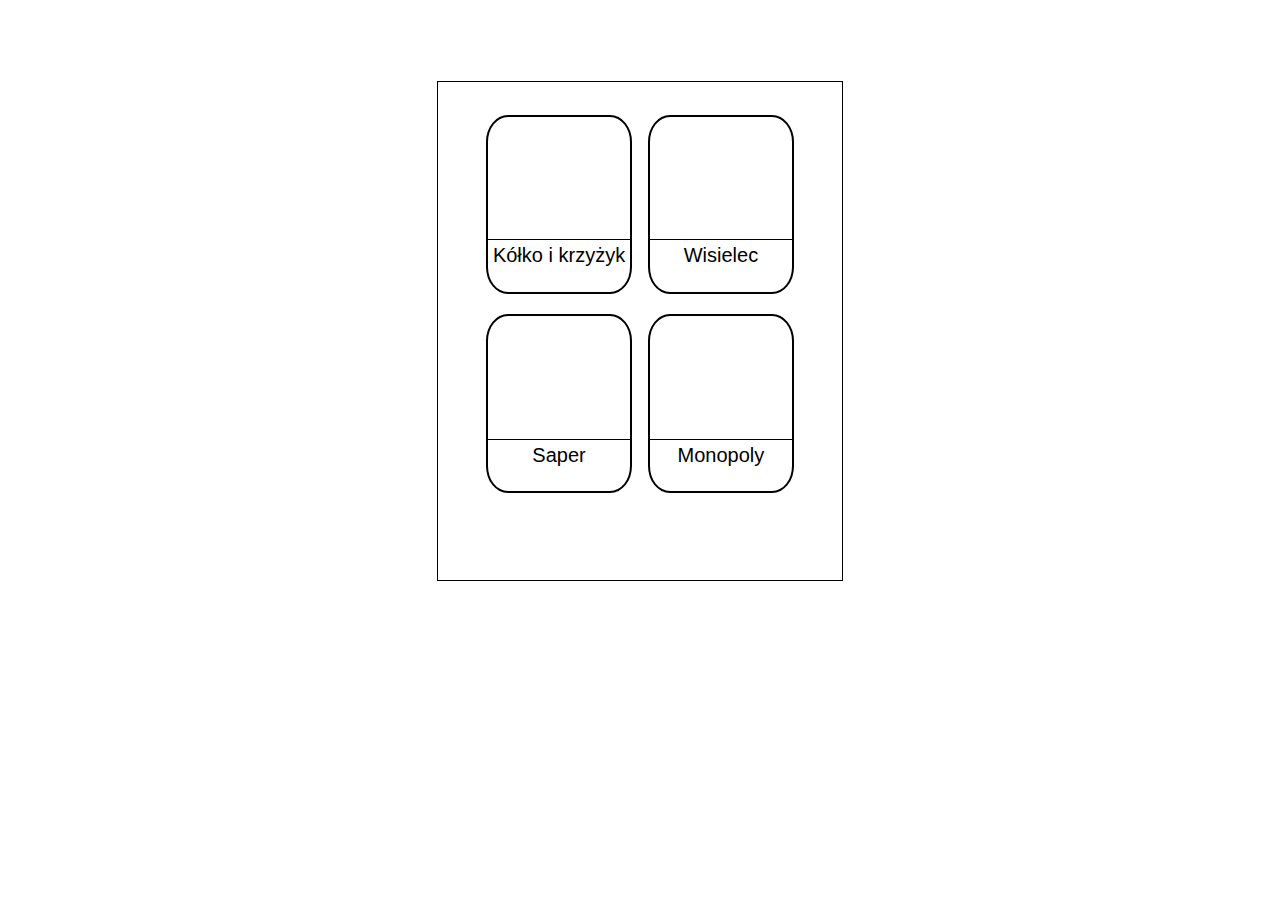
<file: index.html>
<!DOCTYPE html>
<html style="overflow-x: hidden;">

<head>
    <title>JS Games</title>
    <meta charset="UTF-8">
    <meta author="Paweł Rosa">
    <link rel="stylesheet" href="bootstrap-4.0.0-dist/css/bootstrap.min.css">
    <link rel="stylesheet" href="main.css">
</head>

<body>

    <div class="row">
        <div class="col-xl-4"></div>
        <div class="col-xl-4">
            <div class="game_tiles">
                <a href="Tic_Tac_Toe/index.html">
                    <div class="tile">
                        <div class="tile_photo">

                        </div>
                        <p class="tile_name">
                            Kółko i krzyżyk
                        </p>
                    </div>
                </a>
                <a href="Hangman/game.html">
                    <div class="tile">
                        <div class="tile_photo">

                        </div>
                        <p class="tile_name">
                            Wisielec
                        </p>
                    </div>
                </a>
                <a href="Minesweeper/index.html">
                    <div class="tile">
                        <div class="tile_photo">

                        </div>
                        <p class="tile_name">
                            Saper
                        </p>
                    </div>
                </a>
                <a href="Monopoly/index.html">
                    <div class="tile">
                        <div class="tile_photo">

                        </div>
                        <p class="tile_name">
                            Monopoly
                        </p>
                    </div>
                </a>
            </div>
        </div>
        <div class="col-xl-4"></div>
    </div>

</body>

</html>
</file>
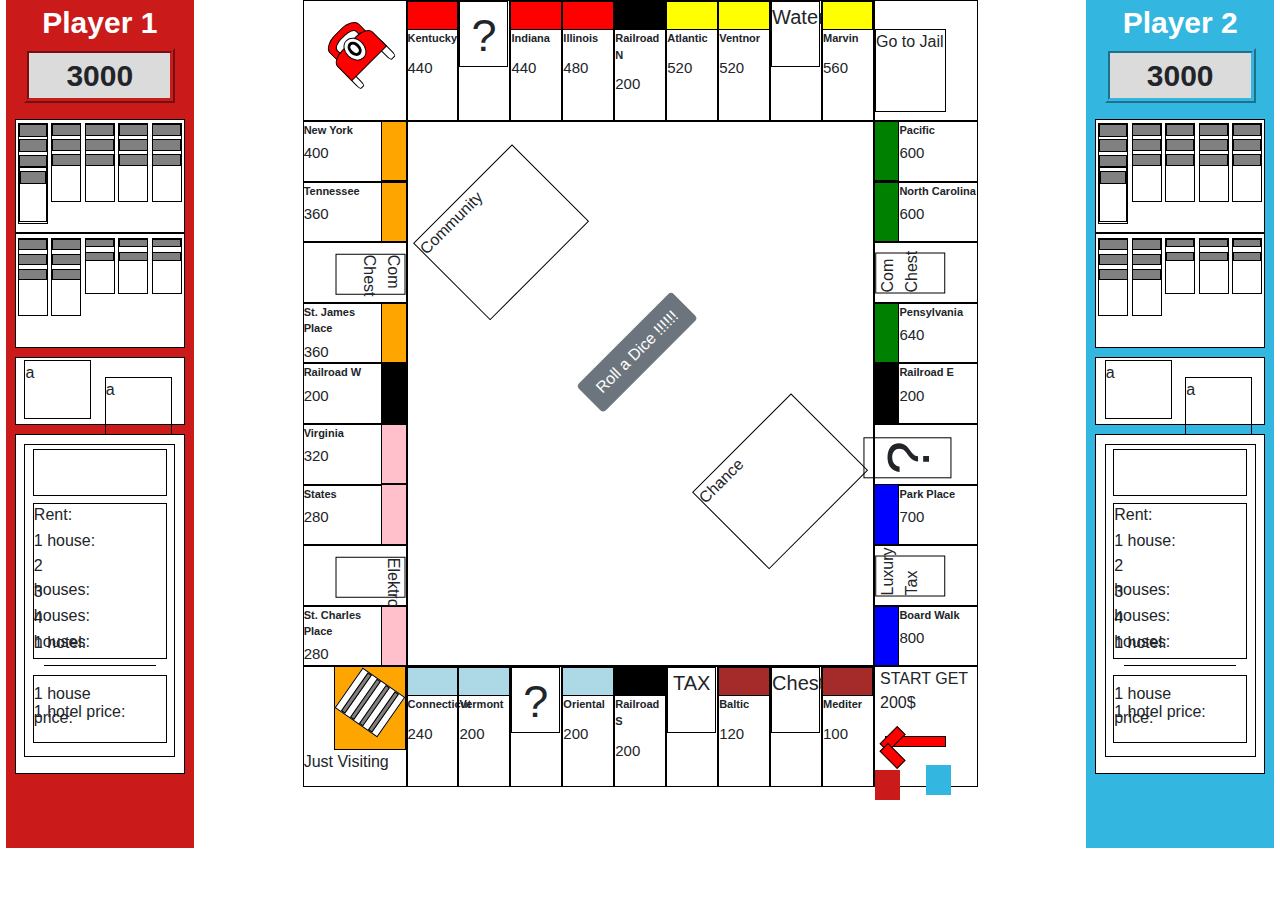
<file: Monopoly/index.html>
<!DOCTYPE html>
<html>

<head>
    <title>Monopoly</title>
    <meta charset="UTF-8">
    <meta author="Paweł Rosa">
    <link rel="stylesheet" href="../bootstrap-4.0.0-dist/css/bootstrap.min.css">
    <link rel="stylesheet" href="css/main.css">
    <link rel="stylesheet" href="css/board.css">
</head>

<body>
    <div class="row">
        <div class="col-lg-2 side">
            <div class="player_1-tab">
                <p class="player-name">Player 1</p>
                <p class="player-1-balance" id="money_1"></p>
                <div class="player-1-prop">
                    <div class="prop-area-p1">
                        <div class="rail-4-cards">
                            <div class="rail-4-cards-head-top" id="A5" onmouseover="showCard(this.id)">

                            </div>
                            <div class="rail-cards" id="A15" onmouseover="showCard(this.id)">

                            </div>
                            <div class="rail-cards" id="A25" onmouseover="showCard(this.id)">

                            </div>
                            <div class="last-rail-card">
                                <div class="last-rail-card-head" id="A35" onmouseover="showCard(this.id)">

                                </div>
                            </div>
                        </div>

                        <div class="prop-3-cards">
                            <div class="prop-3-cards-head-top" id="A6" onmouseover="showCard(this.id)">

                            </div>
                            <div class="prop-3-cards-head" id="A8" onmouseover="showCard(this.id)">

                            </div>
                            <div class="prop-3-cards-head" id="A9" onmouseover="showCard(this.id)">

                            </div>
                        </div>

                        <div class="prop-3-cards">
                            <div class="prop-3-cards-head-top" id="A11" onmouseover="showCard(this.id)">

                            </div>
                            <div class="prop-3-cards-head" id="A13" onmouseover="showCard(this.id)">

                            </div>
                            <div class="prop-3-cards-head" id="A14" onmouseover="showCard(this.id)">

                            </div>
                        </div>
                        <div class="prop-3-cards">
                            <div class="prop-3-cards-head-top" id="A16" onmouseover="showCard(this.id)">

                            </div>
                            <div class="prop-3-cards-head" id="A18" onmouseover="showCard(this.id)">

                            </div>
                            <div class="prop-3-cards-head" id="A19" onmouseover="showCard(this.id)">

                            </div>
                        </div>
                        <div class="prop-3-cards">
                            <div class="prop-3-cards-head-top" id="A21" onmouseover="showCard(this.id)">

                            </div>
                            <div class="prop-3-cards-head" id="A23" onmouseover="showCard(this.id)">

                            </div>
                            <div class="prop-3-cards-head" id="A24" onmouseover="showCard(this.id)">

                            </div>
                        </div>
                    </div>

                    <div class="prop-area-p1">
                        <div class="prop-3-cards">
                            <div class="prop-3-cards-head-top" id="A26" onmouseover="showCard(this.id)">

                            </div>
                            <div class="prop-3-cards-head" id="A27" onmouseover="showCard(this.id)">

                            </div>
                            <div class="prop-3-cards-head" id="A29" onmouseover="showCard(this.id)">

                            </div>
                        </div>
                        <div class="prop-3-cards">
                            <div class="prop-3-cards-head-top" id="A31" onmouseover="showCard(this.id)">

                            </div>
                            <div class="prop-3-cards-head" id="A32" onmouseover="showCard(this.id)">

                            </div>
                            <div class="prop-3-cards-head" id="A34" onmouseover="showCard(this.id)">

                            </div>
                        </div>
                        <div class="prop-2-cards">
                            <div class="prop-2-cards-head-top" id="A37" onmouseover="showCard(this.id)">

                            </div>
                            <div class="prop-2-cards-head" id="A39" onmouseover="showCard(this.id)">

                            </div>
                        </div>
                        <div class="prop-2-cards">
                            <div class="prop-2-cards-head-top" id="A1" onmouseover="showCard(this.id)">

                            </div>
                            <div class="prop-2-cards-head" id="A3" onmouseover="showCard(this.id)">

                            </div>
                        </div>
                        <div class="prop-2-cards">
                            <div class="prop-2-cards-head-top" id="A12" onmouseover="showCard(this.id)">

                            </div>
                            <div class="prop-2-cards-head" id="A28" onmouseover="showCard(this.id)">

                            </div>
                        </div>
                    </div>
                </div>


                <div class="prison-out-area">
                    <div class="prison-out-card" id="prisonA1">
                        a
                    </div>
                    <div class="prison-out-card" style="margin-left: 53%; margin-top: -25%;" id="prisonA2">
                        a
                    </div>
                </div>


                <!--Card Show Area Start-->
                <div class="card-show-field">
                    <div class="card-area-main">
                        <div class="card-area-title" id="A_card-show-title-area">
                            <p class="card-area-title-text" id="A_card_show_title">

                            </p>
                        </div>
                        <div class="card-area-taxes">
                            <div class="card-area-taxes-field">
                                <div class="card-area-tax-text">Rent:</div>
                                <div class="card-area-tax-data" id="A_rent"></div>
                            </div>
                            <div class="card-area-taxes-field">
                                <div class="card-area-tax-text">1 house:</div>
                                <div class="card-area-tax-data" id="A_one_house_rent"></div>
                            </div>
                            <div class="card-area-taxes-field">
                                <div class="card-area-tax-text">2 houses:</div>
                                <div class="card-area-tax-data" id="A_two_house_rent"></div>
                            </div>
                            <div class="card-area-taxes-field">
                                <div class="card-area-tax-text">3 houses:</div>
                                <div class="card-area-tax-data" id="A_three_house_rent"></div>
                            </div>
                            <div class="card-area-taxes-field">
                                <div class="card-area-tax-text">4 houses:</div>
                                <div class="card-area-tax-data" id="A_four_house_rent"></div>
                            </div>
                            <div class="card-area-taxes-field">
                                <div class="card-area-tax-text">1 hotel:</div>
                                <div class="card-area-tax-data" id="A_hotel_rent"></div>
                            </div>
                        </div>
                        <hr style="background-color: black; width: 75%; margin-top: 4%;">
                        <div class="card-area-build-price">
                            <div class="card-area-taxes-field">
                                <div class="card-area-tax-text" style="width: 70%; margin-top: 5%;">1 house price:</div>
                                <div class="card-area-tax-data" id="A_house_build" style="margin-top: 5%;"></div>
                            </div>
                            <div class="card-area-taxes-field">
                                <div class="card-area-tax-text" style="width: 70%; margin-top: 5%;">1 hotel price:</div>
                                <div class="card-area-tax-data" id="A_hotel_build" style="margin-top: 5%;"></div>
                            </div>
                        </div>
                    </div>
                </div>
                <!--Card Show Area End-->
            </div>
        </div>

        <div class="col-lg-8">
            <div class="board-holder">
                <div class="board-outer">
                    <!-- Top Row Fields -->
                    <div class="top-left-corner-field">

                        <div class="parking-main">
                            <div class="parking-roof">
                                <div class="parking-window"></div>
                            </div>
                            <div class="parking-bottom">
                                <div class="spare-wheel">
                                    <div class="spare-wheel-center"></div>
                                </div>
                            </div>
                            <div class="left-wheel"></div>
                            <div class="right-wheel"></div>
                        </div>

                        <div class="pawn-place-1-T" style="margin-top: -70%; width: 25%;" id="20a">

                        </div>
                        <div class="pawn-place-2-T" style="margin-top: -40%; margin-left: 0%; width: 25%;" id="20b">

                        </div>
                    </div>

                    <div class="top-row-field">
                        <div class="red-color">
                            <div class="house-bottom-top" id="21 1"></div>
                            <div class="house-bottom-top" id="21 2"></div>
                            <div class="house-bottom-top" id="21 3"></div>
                            <div class="house-bottom-top" id="21 4"></div>
                            <div class="hotel-bottom-top" id="21 5"></div>
                        </div>
                        <p class="text">Kentucky</p>
                        <p class="text-2">440</p>
                        <div class="pawn-place-1-T" id="21a" style="margin: 20% 0% 0% 1%;"></div>
                        <div class="pawn-place-2-T" id="21b" style="margin: 20% 0% 0% 49%;"></div>
                    </div>

                    <div class="top-row-field">
                        <div class="chance-TB">
                            ?
                        </div>
                        <div class="pawn-place-1-T" id="22a" style="margin: 20% 0% 0% 1%;"></div>
                        <div class="pawn-place-2-T" id="22b" style="margin: 20% 0% 0% 49%;"></div>
                    </div>

                    <div class="top-row-field">
                        <div class="red-color">
                            <div class="house-bottom-top" id="23 1"></div>
                            <div class="house-bottom-top" id="23 2"></div>
                            <div class="house-bottom-top" id="23 3"></div>
                            <div class="house-bottom-top" id="23 4"></div>
                            <div class="hotel-bottom-top" id="23 5"></div>
                        </div>
                        <p class="text">Indiana</p>
                        <p class="text-2">440</p>
                        <div class="pawn-place-1-T" id="23a" style="margin: 20% 0% 0% 1%;"></div>
                        <div class="pawn-place-2-T" id="23b" style="margin: 20% 0% 0% 49%;"></div>
                    </div>

                    <div class="top-row-field">
                        <div class="red-color">
                            <div class="house-bottom-top" id="24 1"></div>
                            <div class="house-bottom-top" id="24 2"></div>
                            <div class="house-bottom-top" id="24 3"></div>
                            <div class="house-bottom-top" id="24 4"></div>
                            <div class="hotel-bottom-top" id="24 5"></div>
                        </div>
                        <p class="text">Illinois</p>
                        <p class="text-2">480</p>
                        <div class="pawn-place-1-T" id="24a" style="margin: 20% 0% 0% 1%;"></div>
                        <div class="pawn-place-2-T" id="24b" style="margin: 20% 0% 0% 49%;"></div>
                    </div>

                    <div class="top-row-field">
                        <div class="black-color-T"></div>
                        <p class="text">Railroad N</p>
                        <p class="text-2">200</p>
                        <div class="pawn-place-1-T" id="25a" style="margin: 20% 0% 0% 1%;"></div>
                        <div class="pawn-place-2-T" id="25b" style="margin: 20% 0% 0% 49%;"></div>
                    </div>

                    <div class="top-row-field">
                        <div class="yellow-color">
                            <div class="house-bottom-top" id="26 1"></div>
                            <div class="house-bottom-top" id="26 2"></div>
                            <div class="house-bottom-top" id="26 3"></div>
                            <div class="house-bottom-top" id="26 4"></div>
                            <div class="hotel-bottom-top" id="26 5"></div>
                        </div>
                        <p class="text">Atlantic</p>
                        <p class="text-2">520</p>
                        <div class="pawn-place-1-T" id="26a" style="margin: 20% 0% 0% 1%;"></div>
                        <div class="pawn-place-2-T" id="26b" style="margin: 20% 0% 0% 49%;"></div>
                    </div>
                    <div class="top-row-field">
                        <div class="yellow-color">
                            <div class="house-bottom-top" id="27 1"></div>
                            <div class="house-bottom-top" id="27 2"></div>
                            <div class="house-bottom-top" id="27 3"></div>
                            <div class="house-bottom-top" id="27 4"></div>
                            <div class="hotel-bottom-top" id="27 5"></div>
                        </div>
                        <p class="text">Ventnor</p>
                        <p class="text-2">520</p>
                        <div class="pawn-place-1-T" id="27a" style="margin: 20% 0% 0% 1%;"></div>
                        <div class="pawn-place-2-T" id="27b" style="margin: 20% 0% 0% 49%;"></div>
                    </div>

                    <div class="top-row-field">
                        <div class="special">
                            Water
                        </div>
                        <div class="pawn-place-1-B" id="28a" style="margin: 20% 0% 0% 1%;"></div>
                        <div class="pawn-place-2-B" id="28b" style="margin: 20% 0% 0% 49%;"></div>
                    </div>

                    <div class="top-row-field">
                        <div class="yellow-color">
                            <div class="house-bottom-top" id="29 1"></div>
                            <div class="house-bottom-top" id="29 2"></div>
                            <div class="house-bottom-top" id="29 3"></div>
                            <div class="house-bottom-top" id="29 4"></div>
                            <div class="hotel-bottom-top" id="29 5"></div>
                        </div>
                        <p class="text">Marvin</p>
                        <p class="text-2">560</p>
                        <div class="pawn-place-1-T" id="29a" style="margin: 20% 0% 0% 1%;"></div>
                        <div class="pawn-place-2-T" id="29b" style="margin: 20% 0% 0% 49%;"></div>

                    </div>
                    <div class="top-right-corner-field">
                        <div class="go-jail-main">Go to Jail</div>
                        <div class="pawn-place-1-T" style="margin: -83% 0% 0% 1%; width: 25%;" id="30a"></div>
                        <div class="pawn-place-2-T" style="margin: -83% 0% 0% 40%; width: 25%;" id="30b"></div>
                    </div>

                    <!-- Side Fields -->
                    <div class="left-side-field">
                        <div class="orange-color">
                            <div class="house-side" id="19 1"></div>
                            <div class="house-side" id="19 2"></div>
                            <div class="house-side" id="19 3"></div>
                            <div class="house-side" id="19 4"></div>
                            <div class="hotel-side" id="19 5"></div>
                        </div>
                        <p class="text">New York</p>
                        <p class="text-2">400</p>
                        <div class="pawn-place-1-L" id="19a" style="margin: -26% 0% 0% 50%;"></div>
                        <div class="pawn-place-2-L" id="19b" style="margin: -4.5% 0% 0% 50%;"></div>

                    </div>



                    <div class="inside-field">
                        <!--Info Box Area Start-->
                        <!--Field Info Area Start-->
                        <div class="info-box" id="info">
                            <div class="info-box-color" id="color">
                            </div>
                            <div class="info-box-name">
                                <p class="info-box-title">
                                    Name
                                </p>
                                <p class="info-box-text" id="title">

                                </p>
                            </div>
                            <div class="info-box-value">
                                <p class="info-box-title">
                                    Value
                                </p>
                                <p class="info-box-text" id="cost">

                                </p>
                            </div>
                            <button class="btn btn-success info-box-btn-action" onclick="buy()">Buy</button>
                            <button class="btn btn-danger info-box-btn-pass" onclick="pass()">Pass turn</button>
                        </div>
                        <!--Field Info Area End-->

                        <!--Field Tax Pay Area Start-->
                        <div class="info-box" id="payment">
                            <div class="info-box-color" id="color">
                            </div>
                            <div class="info-box-name">
                                <p class="info-box-title">
                                    Name
                                </p>
                                <p class="info-box-text" id="title">

                                </p>
                            </div>
                            <div class="info-box-value">
                                <p class="info-box-title">
                                    To Pay
                                </p>
                                <p class="info-box-text" id="cost">

                                </p>
                            </div>
                            <button class="btn btn-danger info-box-btn-pass" onclick="pay()">Pay and pass</button>
                        </div>
                        <!--Field Tax Pay Area End-->

                        <!--Chance Info Area Start-->
                        <div class="chance-box" id="chance_box">
                            <div class="chance-box-title" id="chance_box_title">
                                <p class="chance-box-title-text" id="chance_title">
                                    Chance
                                </p>
                            </div>
                            <div class="chance-box-content" id="chance_box_content">
                                <p class="chance-box-content-text" id="chance_content">

                                </p>
                            </div>
                            <div class="chance-box-pass" id="chance_box_pass">
                                <button class="btn btn-danger chance-box-btn-pass" onclick="pass()">
                                    Pass
                                </button>
                            </div>
                        </div>
                        <!--Chance Info Area End-->

                        <!--Chest Info Area Start-->
                        <div class="chest-box" id="chest_box">
                            <div class="chest-box-title" id="chest_box_title">
                                <p class="chest-box-title-text" id="chest_title">
                                    Community Chest
                                </p>
                            </div>
                            <div class="chest-box-content" id="chest_box_content">
                                <p class="chest-box-content-text" id="chest_content">

                                </p>
                            </div>
                            <div class="chest-box-pass" id="chest_box_pass">
                                <button class="btn btn-danger chest-box-btn-pass" onclick="pass()">
                                    Pass
                                </button>
                            </div>
                        </div>
                        <!--Chest Info Area End-->

                        <!--Upgrade Info Area Start-->
                        <div class="chest-box" id="upgrade_box">
                            <div class="chest-box-title" id="upgrade_box_title">
                                <p class="chest-box-title-text" id="upgrade_title">
                                    Building
                                </p>
                            </div>
                            <div class="chest-box-content" id="upgrade_box_content">
                                <button class="btn btn-dark" id="house1Btn"
                                    style="width: 25%; height: 20%; margin: 5% 0% 0% 22%" onclick="house1();">1
                                    house</button>
                                <button class="btn btn-dark" id="house2Btn"
                                    style="width: 25%; height: 20%; margin: 5% 0% 0% 5%" onclick="house2();">2
                                    houses</button>
                                <button class="btn btn-dark" id="house3Btn"
                                    style="width: 25%; height: 20%; margin: 5% 0% 0% 22%" onclick="house3();">3
                                    houses</button>
                                <button class="btn btn-dark" id="house4Btn"
                                    style="width: 25%; height: 20%; margin: 5% 0% 0% 5%" onclick="house4();">4
                                    houses</button>
                                <button class="btn btn-dark" id="hotelBtn"
                                    style="width: 50%; height: 20%; margin: 5% 0% 0% 25%" onclick="hotel();">1
                                    hotel</button>
                            </div>
                            <div class="chest-box-pass" id="upgrade_box_pass">
                                <button class="btn btn-danger chest-box-btn-pass" onclick="pass()">
                                    Pass
                                </button>
                            </div>
                        </div>
                        <!--Upgrade Info Area End-->

                        <!--Tax Info Area Start-->
                        <div class="tax-box" id="tax_box">
                            <div class="tax-box-title" id="tax_box_title">
                                <p class="tax-box-title-text" id="tax_title">

                                </p>
                            </div>
                            <div class="tax-box-content" id="tax_box_content">
                                <p class="tax-box-content-text" id="tax_content">

                                </p>
                            </div>
                            <div class="tax-box-pass" id="tax_box_pass">
                                <button class="btn btn-danger tax-box-btn-pass" onclick="payTax()">
                                    Zapłać 200$
                                </button>
                                <button class="btn btn-danger tax-box-btn-pass-2" onclick="payTaxPercent()">
                                    Zapłać 10% aktywów
                                </button>
                            </div>
                        </div>
                        <!--Tax Info Area End-->

                        <!--Prison Box Area Start-->
                        <div class="prison-box" id="prison_box">
                            <div class="prison-box-title" id="prison_box_title">
                                <p class="prison-box-title-text" id="prison_title">
                                    Jail
                                </p>
                            </div>
                            <div class="prison-box-content" id="prison_box_content">
                                <p class="prison-box-content-text">
                                    Jesteś w więzieniu.<br>
                                    Do wyjścia zostało Ci:
                                    <span id="prison_turn_left"></span>
                                </p>
                            </div>
                            <div class="prison-box-action" id="prison_box_pass">
                                <button class="btn btn-success prison-btn" onclick="prisonCard()">
                                    Użyj karty
                                </button>
                                <button class="btn btn-success prison-btn" onclick="prisonDice()">
                                    Rzuć kostkami
                                </button>
                                <button class="btn btn-success prison-btn" onclick="prisonPay()">
                                    Zapłać 50$
                                </button>
                            </div>
                        </div>
                        <!--Prison Box Area End-->

                        <!--Sold Box Area Start-->
                        <div class="sold-main" id="sold_box">
                            <div class="sold-title" id="sold_box_title">
                                <div class="sold-title-text" style="font-size: 25px;" id="sold_box_content">
                                    Musisz sprzedać posiadłości aby zapłacić za czynsz
                                </div>
                            </div>
                            <div class="sold-content" id="sold_box_pass"></div>
                        </div>
                        <!--Sold Box Area End-->

                        <!--Info Box Area End-->

                        <!--Center Box Area Start-->
                        <div class="community" id="community_chest">
                            Community
                        </div>
                        <div class="dice-1" id="dice_1">
                            <div class="dice-1-point" id="dice_1_1">
                                <div class="dice-point"></div>
                            </div>
                            <div class="dice-2-point" id="dice_1_2">
                                <div class="dice-point" style="margin: 15% 0% 0% 60%"></div>
                                <div class="dice-point" style="margin: 20% 0% 0% 10%"></div>
                            </div>
                            <div class="dice-3-point" id="dice_1_3">
                                <div class="dice-point" style="margin: 5% 0% 0% 65%"></div>
                                <div class="dice-point" style="margin: 5% 0% 0% 37%"></div>
                                <div class="dice-point" style="margin: 5% 0% 0% 10%"></div>
                            </div>
                            <div class="dice-4-point" id="dice_1_4">
                                <div class="dice-point" style="margin: 10% 0% 0% 10%"></div>
                                <div class="dice-point" style="margin: -24% 0% 0% 60%"></div>
                                <div class="dice-point" style="margin: 25% 0% 0% 10%"></div>
                                <div class="dice-point" style="margin: -24% 0% 0% 60%"></div>
                            </div>
                            <div class="dice-5-point" id="dice_1_5">
                                <div class="dice-point" style="margin: 10% 0% 0% 10%"></div>
                                <div class="dice-point" style="margin: -24% 0% 0% 60%"></div>
                                <div class="dice-point" style="margin: 0% 0% 0% 33%"></div>
                                <div class="dice-point" style="margin: 0% 0% 0% 10%"></div>
                                <div class="dice-point" style="margin: -24% 0% 0% 60%"></div>
                            </div>
                            <div class="dice-6-point" id="dice_1_6">
                                <div class="dice-point" style="margin: 6% 0% 0% 10%"></div>
                                <div class="dice-point" style="margin: -24% 0% 0% 60%"></div>
                                <div class="dice-point" style="margin: 6% 0% 0% 10%"></div>
                                <div class="dice-point" style="margin: -24% 0% 0% 60%"></div>
                                <div class="dice-point" style="margin: 6% 0% 0% 10%"></div>
                                <div class="dice-point" style="margin: -24% 0% 0% 60%"></div>
                            </div>
                        </div>
                        <p>
                            <button class="btn buton btn-secondary" id="knefel" onclick="move()">
                                Roll a Dice !!!!!!
                            </button>
                        </p>
                        <div class="dice-2" id="dice_2">
                            <div class="dice-1-point" id="dice_2_1">
                                <div class="dice-point"></div>
                            </div>
                            <div class="dice-2-point" id="dice_2_2">
                                <div class="dice-point" style="margin: 15% 0% 0% 60%"></div>
                                <div class="dice-point" style="margin: 20% 0% 0% 10%"></div>
                            </div>
                            <div class="dice-3-point" id="dice_2_3">
                                <div class="dice-point" style="margin: 5% 0% 0% 65%"></div>
                                <div class="dice-point" style="margin: 5% 0% 0% 37%"></div>
                                <div class="dice-point" style="margin: 5% 0% 0% 10%"></div>
                            </div>
                            <div class="dice-4-point" id="dice_2_4">
                                <div class="dice-point" style="margin: 10% 0% 0% 10%"></div>
                                <div class="dice-point" style="margin: -24% 0% 0% 60%"></div>
                                <div class="dice-point" style="margin: 25% 0% 0% 10%"></div>
                                <div class="dice-point" style="margin: -24% 0% 0% 60%"></div>
                            </div>
                            <div class="dice-5-point" id="dice_2_5">
                                <div class="dice-point" style="margin: 10% 0% 0% 10%"></div>
                                <div class="dice-point" style="margin: -24% 0% 0% 60%"></div>
                                <div class="dice-point" style="margin: 0% 0% 0% 33%"></div>
                                <div class="dice-point" style="margin: 0% 0% 0% 10%"></div>
                                <div class="dice-point" style="margin: -24% 0% 0% 60%"></div>
                            </div>
                            <div class="dice-6-point" id="dice_2_6">
                                <div class="dice-point" style="margin: 6% 0% 0% 10%"></div>
                                <div class="dice-point" style="margin: -24% 0% 0% 60%"></div>
                                <div class="dice-point" style="margin: 6% 0% 0% 10%"></div>
                                <div class="dice-point" style="margin: -24% 0% 0% 60%"></div>
                                <div class="dice-point" style="margin: 6% 0% 0% 10%"></div>
                                <div class="dice-point" style="margin: -24% 0% 0% 60%"></div>
                            </div>
                        </div>
                        <div class="chance" id="ask">
                            Chance
                        </div>
                        <!--Center Box Area End-->
                    </div>



                    <div class="right-side-field">
                        <div class="green-color">
                            <div class="house-side" id="31 1"></div>
                            <div class="house-side" id="31 2"></div>
                            <div class="house-side" id="31 3"></div>
                            <div class="house-side" id="31 4"></div>
                            <div class="hotel-side" id="31 5"></div>
                        </div>
                        <p class="text">Pacific</p>
                        <p class="text-2">600</p>
                        <div class="pawn-place-1-R" id="31a" style="margin: -26% 0% 0% 70%;"></div>
                        <div class="pawn-place-2-R" id="31b" style="margin: -4.5% 0% 0% 70%;"></div>
                    </div>


                    <div class="left-side-field">
                        <div class="orange-color">
                            <div class="house-side" id="18 1"></div>
                            <div class="house-side" id="18 2"></div>
                            <div class="house-side" id="18 3"></div>
                            <div class="house-side" id="18 4"></div>
                            <div class="hotel-side" id="18 5"></div>
                        </div>
                        <p class="text">Tennessee</p>
                        <p class="text-2">360</p>
                        <div class="pawn-place-1-L" id="18a" style="margin: -26% 0% 0% 50%;"></div>
                        <div class="pawn-place-2-L" id="18b" style="margin: -4.5% 0% 0% 50%;"></div>
                    </div>

                    <div class="right-side-field">
                        <div class="green-color">
                            <div class="house-side" id="32 1"></div>
                            <div class="house-side" id="32 2"></div>
                            <div class="house-side" id="32 3"></div>
                            <div class="house-side" id="32 4"></div>
                            <div class="hotel-side" id="32 5"></div>
                        </div>
                        <p class="text">North Carolina</p>
                        <p class="text-2">600</p>
                        <div class="pawn-place-1-R" id="32a" style="margin: -10% 0% 0% 45%;"></div>
                        <div class="pawn-place-2-R" id="32b" style="margin: -10% 0% 0% 73%;"></div>
                    </div>


                    <div class="left-side-field">
                        <div class="chest-area-left">Com Chest</div>
                        <div class="pawn-place-1-L" style="margin-left: 5%; margin: -46.5% 0% 0% 1%;" id="17a"></div>
                        <div class="pawn-place-2-L" style="margin-left: 5%; margin: -25.5% 0% 0% 1%;" id="17b"></div>
                    </div>

                    <div class="right-side-field">
                        <div class="chest-area-right">Com Chest</div>
                        <div class="pawn-place-1-R" style="margin: -45.5% 0% 0% 70%;" id="33a"></div>
                        <div class="pawn-place-2-R" style="margin: -24% 0% 0% 70%;" id="33b"></div>
                    </div>


                    <div class="left-side-field">
                        <div class="orange-color">
                            <div class="house-side" id="16 1"></div>
                            <div class="house-side" id="16 2"></div>
                            <div class="house-side" id="16 3"></div>
                            <div class="house-side" id="16 4"></div>
                            <div class="hotel-side" id="16 5"></div>
                        </div>
                        <p class="text">St. James Place</p>
                        <p class="text-2">360</p>
                        <div class="pawn-place-1-L" id="16a" style="margin: -6% 0% 0% 47%;"></div>
                        <div class="pawn-place-2-L" id="16b" style="margin: -6% 0% 0% 21%;"></div>
                    </div>

                    <div class="right-side-field">
                        <div class="green-color">
                            <div class="house-side" id="34 1"></div>
                            <div class="house-side" id="34 2"></div>
                            <div class="house-side" id="34 3"></div>
                            <div class="house-side" id="34 4"></div>
                            <div class="hotel-side" id="34 5"></div>
                        </div>
                        <p class="text">Pensylvania</p>
                        <p class="text-2">640</p>
                        <div class="pawn-place-1-R" id="34a" style="margin: -26% 0% 0% 74%;"></div>
                        <div class="pawn-place-2-R" id="34b" style="margin: -5% 0% 0% 74%;"></div>
                    </div>


                    <div class="left-side-field">
                        <div class="black-color-L"></div>
                        <p class="text">Railroad W</p>
                        <p class="text-2">200</p>
                        <div class="pawn-place-1-L" id="15a" style="margin: -26% 0% 0% 50%;"></div>
                        <div class="pawn-place-2-L" id="15b" style="margin: -5% 0% 0% 50%;"></div>
                    </div>

                    <div class="right-side-field">
                        <div class="black-color-R"></div>
                        <p class="text">Railroad E</p>
                        <p class="text-2">200</p>
                        <div class="pawn-place-1-R" id="35a" style="margin: -26% 0% 0% 70%;"></div>
                        <div class="pawn-place-2-R" id="35b" style="margin: -5% 0% 0% 70%;"></div>
                    </div>


                    <div class="left-side-field">
                        <div class="pink-color">
                            <div class="house-side" id="14 1"></div>
                            <div class="house-side" id="14 2"></div>
                            <div class="house-side" id="14 3"></div>
                            <div class="house-side" id="14 4"></div>
                            <div class="hotel-side" id="14 5"></div>
                        </div>
                        <p class="text">Virginia</p>
                        <p class="text-2">320</p>
                        <div class="pawn-place-1-L" id="14a" style="margin: -26% 0% 0% 50%;"></div>
                        <div class="pawn-place-2-L" id="14b" style="margin: -5% 0% 0% 50%;"></div>
                    </div>

                    <div class="right-side-field">
                        <div class="chance-S">?</div>
                        <div class="pawn-place-1-R" style="margin: -53% 0% 0% 70%;" id="36a"></div>
                        <div class="pawn-place-2-R" style="margin: -32% 0% 0% 70%;" id="36b"></div>
                    </div>


                    <div class="left-side-field">
                        <div class="pink-color">
                            <div class="house-side" id="13 1"></div>
                            <div class="house-side" id="13 2"></div>
                            <div class="house-side" id="13 3"></div>
                            <div class="house-side" id="13 4"></div>
                            <div class="hotel-side" id="13 5"></div>
                        </div>
                        <p class="text">States</p>
                        <p class="text-2">280</p>
                        <div class="pawn-place-1-L" id="13a" style="margin: -26% 0% 0% 50%;"></div>
                        <div class="pawn-place-2-L" id="13b" style="margin: -5% 0% 0% 50%;"></div>
                    </div>

                    <div class="right-side-field">
                        <div class="blue-color">
                            <div class="house-side" id="37 1"></div>
                            <div class="house-side" id="37 2"></div>
                            <div class="house-side" id="37 3"></div>
                            <div class="house-side" id="37 4"></div>
                            <div class="hotel-side" id="37 5"></div>
                        </div>
                        <p class="text">Park Place</p>
                        <p class="text-2">700</p>
                        <div class="pawn-place-1-R" id="37a" style="margin: -26% 0% 0% 70%;"></div>
                        <div class="pawn-place-2-R" id="37b" style="margin: -4.6% 0% 0% 70%;"></div>
                    </div>


                    <div class="left-side-field">
                        <div class="electric-field">Elektrownia</div>
                        <div class="pawn-place-1-L" style="margin: -46% 0% 0% 5%;" id="12a"></div>
                        <div class="pawn-place-2-L" style="margin: -25% 0% 0% 5%;" id="12b"></div>
                    </div>

                    <div class="right-side-field">
                        <div class="chest-area-right">Luxury Tax</div>
                        <div class="pawn-place-1-R" style="margin: -45.2% 0% 0% 75%;" id="38a"></div>
                        <div class="pawn-place-2-R" style="margin: -24% 0% 0% 75%;" id="38b"></div>
                    </div>


                    <div class="left-side-field">
                        <div class="pink-color">
                            <div class="house-side" id="11 1"></div>
                            <div class="house-side" id="11 2"></div>
                            <div class="house-side" id="11 3"></div>
                            <div class="house-side" id="11 4"></div>
                            <div class="hotel-side" id="11 5"></div>
                        </div>
                        <p class="text">St. Charles Place</p>
                        <p class="text-2">280</p>
                        <div class="pawn-place-1-L" id="11a" style="margin: -6% 0% 0% 47%;"></div>
                        <div class="pawn-place-2-L" id="11b" style="margin: -6% 0% 0% 21%; "></div>

                    </div>

                    <div class="right-side-field">
                        <div class="blue-color">
                            <div class="house-side" id="39 1"></div>
                            <div class="house-side" id="39 2"></div>
                            <div class="house-side" id="39 3"></div>
                            <div class="house-side" id="39 4"></div>
                            <div class="hotel-side" id="39 5"></div>
                        </div>
                        <p class="text">Board Walk</p>
                        <p class="text-2">800</p>
                        <div class="pawn-place-1-R" id="39a" style="margin: -26% 0% 0% 75%;"></div>
                        <div class="pawn-place-2-R" id="39b" style="margin: -5% 0% 0% 75%;"></div>

                    </div>

                    <!-- Bottom Fields-->
                    <div class="bottom-left-corner-field">
                        <div class="jail-main">
                            <div class="jail-box">
                                <div class="jail-bar"></div>
                                <div class="jail-bar"></div>
                                <div class="jail-bar"></div>
                                <div class="jail-bar"></div>
                            </div>
                        </div>
                        Just Visiting
                        <div class="pawn-place-1-B" style="width: 30%; margin-top: -70%;" id="10a"></div>
                        <div class="pawn-place-2-B" style="width: 30%; margin-top: -45%; margin-left: 0%;" id="10b">
                        </div>
                    </div>

                    <div class="bottom-row-field">
                        <div class="light-blue-color">
                            <div class="house-bottom-top" id="9 1"></div>
                            <div class="house-bottom-top" id="9 2"></div>
                            <div class="house-bottom-top" id="9 3"></div>
                            <div class="house-bottom-top" id="9 4"></div>
                            <div class="hotel-bottom-top" id="9 5"></div>
                        </div>
                        <p class="text">Connecticut</p>
                        <p class="text-2">240</p>
                        <div class="pawn-place-1-B" id="9a" style="margin: 20% 0% 0% 1%;"></div>
                        <div class="pawn-place-2-B" id="9b" style="margin: 20% 0% 0% 49.2%;"></div>
                    </div>

                    <div class="bottom-row-field">
                        <div class="light-blue-color">
                            <div class="house-bottom-top" id="8 1"></div>
                            <div class="house-bottom-top" id="8 2"></div>
                            <div class="house-bottom-top" id="8 3"></div>
                            <div class="house-bottom-top" id="8 4"></div>
                            <div class="hotel-bottom-top" id="8 5"></div>
                        </div>
                        <p class="text">Vermont</p>
                        <p class="text-2">200</p>
                        <div class="pawn-place-1-B" id="8a" style="margin: 20% 0% 0% 1%;"></div>
                        <div class="pawn-place-2-B" id="8b" style="margin: 20% 0% 0% 49.2%;"></div>
                    </div>

                    <div class="bottom-row-field">
                        <div class="special" style="font-size: 45px;">
                            ?
                        </div>
                        <div class="pawn-place-1-B" id="7a" style="margin: 20% 0% 0% 1%;"></div>
                        <div class="pawn-place-2-B" id="7b" style="margin: 20% 0% 0% 49.2%;"></div>
                    </div>

                    <div class="bottom-row-field">
                        <div class="light-blue-color">
                            <div class="house-bottom-top" id="6 1"></div>
                            <div class="house-bottom-top" id="6 2"></div>
                            <div class="house-bottom-top" id="6 3"></div>
                            <div class="house-bottom-top" id="6 4"></div>
                            <div class="hotel-bottom-top" id="6 5"></div>
                        </div>
                        <p class="text">Oriental</p>
                        <p class="text-2">200</p>
                        <div class="pawn-place-1-B" id="6a" style="margin: 20% 0% 0% 1%;"></div>
                        <div class="pawn-place-2-B" id="6b" style="margin: 20% 0% 0% 49%;"></div>
                    </div>

                    <div class="bottom-row-field">
                        <div class="black-color-B"></div>
                        <p class="text">Railroad S</p>
                        <p class="text-2">200</p>
                        <div class="pawn-place-1-B" id="5a" style="margin: 20% 0% 0% 1%;"></div>
                        <div class="pawn-place-2-B" id="5b" style="margin: 20% 0% 0% 49%;"></div>
                    </div>

                    <div class="bottom-row-field">
                        <div class="special">
                            TAX
                        </div>
                        <div class="pawn-place-1-B" id="4a" style="margin: 20% 0% 0% 1%;"></div>
                        <div class="pawn-place-2-B" id="4b" style="margin: 20% 0% 0% 49%;"></div>
                    </div>

                    <div class="bottom-row-field">
                        <div class="brown-color">
                            <div class="house-bottom-top" id="3 1"></div>
                            <div class="house-bottom-top" id="3 2"></div>
                            <div class="house-bottom-top" id="3 3"></div>
                            <div class="house-bottom-top" id="3 4"></div>
                            <div class="hotel-bottom-top" id="3 5"></div>
                        </div>
                        <p class="text">Baltic</p>
                        <p class="text-2">120</p>
                        <div class="pawn-place-1-B" id="3a" style="margin: 20% 0% 0% 1%;"></div>
                        <div class="pawn-place-2-B" id="3b" style="margin: 20% 0% 0% 50%;"></div>
                    </div>

                    <div class="bottom-row-field">
                        <div class="special">
                            Chest
                        </div>
                        <div class="pawn-place-1-B" id="2a" style="margin: 20% 0% 0% 1%;"></div>
                        <div class="pawn-place-2-B" id="2b" style="margin: 20% 0% 0% 50%;"></div>
                    </div>

                    <div class="bottom-row-field">
                        <div class="brown-color">
                            <div class="house-bottom-top"></div>
                            <div class="house-bottom-top"></div>
                            <div class="house-bottom-top"></div>
                            <div class="house-bottom-top"></div>
                            <div class="hotel-bottom-top"></div>
                        </div>
                        <p class="text">Mediter</p>
                        <p class="text-2">100</p>
                        <div class="pawn-place-1-B" id="1a" style="margin: 20% 0% 0% 1%;"></div>
                        <div class="pawn-place-2-B" id="1b" style="margin: 20% 0% 0% 50%;"></div>
                    </div>

                    <div class="bottom-right-corner-field">
                        <p class="start-text">START GET 200$</p>
                        <div class="start-arrow-main"></div>
                        <div class="start-arrow-top"></div>
                        <div class="start-arrow-bottom"></div>
                        <div class="pawn-place-1-B" style="margin-top: 8%; width: 25%;" id="0a" data-field="start">
                        </div>
                        <div class="pawn-place-2-B" style="margin-top: 3%; width: 25%;" id="0b" data-field="start"
                            data-pawn="b"></div>
                    </div>

                </div>
            </div>
        </div>

        <div class="col-lg-2 side">
            <div class="player_2-tab">
                <p class="player-name">Player 2</p>
                <p class="player-2-balance" id="money_2"></p>
                <div class="player-1-prop">
                    <div class="prop-area-p1">
                        <div class="rail-4-cards">
                            <div class="rail-4-cards-head-top" id="B5" onmouseover="showCard(this.id)">

                            </div>
                            <div class="rail-cards" id="B15" onmouseover="showCard(this.id)">

                            </div>
                            <div class="rail-cards" id="B25" onmouseover="showCard(this.id)">

                            </div>
                            <div class="last-rail-card" id="B35" onmouseover="showCard(this.id)">
                                <div class="last-rail-card-head">

                                </div>
                            </div>
                        </div>

                        <div class="prop-3-cards">
                            <div class="prop-3-cards-head-top" id="B6" onmouseover="showCard(this.id)">

                            </div>
                            <div class="prop-3-cards-head" id="B8" onmouseover="showCard(this.id)">

                            </div>
                            <div class="prop-3-cards-head" id="B9" onmouseover="showCard(this.id)">

                            </div>
                        </div>

                        <div class="prop-3-cards">
                            <div class="prop-3-cards-head-top" id="B11" onmouseover="showCard(this.id)">

                            </div>
                            <div class="prop-3-cards-head" id="B13" onmouseover="showCard(this.id)">

                            </div>
                            <div class="prop-3-cards-head" id="B14" onmouseover="showCard(this.id)">

                            </div>
                        </div>
                        <div class="prop-3-cards">
                            <div class="prop-3-cards-head-top" id="B16" onmouseover="showCard(this.id)">

                            </div>
                            <div class="prop-3-cards-head" id="B18" onmouseover="showCard(this.id)">

                            </div>
                            <div class="prop-3-cards-head" id="B19" onmouseover="showCard(this.id)">

                            </div>
                        </div>
                        <div class="prop-3-cards">
                            <div class="prop-3-cards-head-top" id="B21" onmouseover="showCard(this.id)">

                            </div>
                            <div class="prop-3-cards-head" id="B23" onmouseover="showCard(this.id)">

                            </div>
                            <div class="prop-3-cards-head" id="B24" onmouseover="showCard(this.id)">

                            </div>
                        </div>
                    </div>

                    <div class="prop-area-p1">
                        <div class="prop-3-cards">
                            <div class="prop-3-cards-head-top" id="B26" onmouseover="showCard(this.id)">

                            </div>
                            <div class="prop-3-cards-head" id="B27" onmouseover="showCard(this.id)">

                            </div>
                            <div class="prop-3-cards-head" id="B29" onmouseover="showCard(this.id)">

                            </div>
                        </div>
                        <div class="prop-3-cards">
                            <div class="prop-3-cards-head-top" id="B31" onmouseover="showCard(this.id)">

                            </div>
                            <div class="prop-3-cards-head" id="B32" onmouseover="showCard(this.id)">

                            </div>
                            <div class="prop-3-cards-head" id="B34" onmouseover="showCard(this.id)">

                            </div>
                        </div>
                        <div class="prop-2-cards">
                            <div class="prop-2-cards-head-top" id="B37" onmouseover="showCard(this.id)">

                            </div>
                            <div class="prop-2-cards-head" id="B39" onmouseover="showCard(this.id)">

                            </div>
                        </div>
                        <div class="prop-2-cards">
                            <div class="prop-2-cards-head-top" id="B1" onmouseover="showCard(this.id)">

                            </div>
                            <div class="prop-2-cards-head" id="B3" onmouseover="showCard(this.id)">

                            </div>
                        </div>
                        <div class="prop-2-cards">
                            <div class="prop-2-cards-head-top" id="B12" onmouseover="showCard(this.id)">

                            </div>
                            <div class="prop-2-cards-head" id="B28" onmouseover="showCard(this.id)">

                            </div>
                        </div>
                    </div>
                </div>

                <div class="prison-out-area">
                    <div class="prison-out-card">
                        a
                    </div>
                    <div class="prison-out-card" style="margin-left: 53%; margin-top: -25%;">
                        a
                    </div>
                </div>

                <div class="card-show-field">
                    <div class="card-area-main">
                        <div class="card-area-title" id="B_card-show-title-area">
                            <p class="card-area-title-text" id="B_card_show_title">

                            </p>
                        </div>
                        <div class="card-area-taxes">
                            <div class="card-area-taxes-field">
                                <div class="card-area-tax-text">Rent:</div>
                                <div class="card-area-tax-data" id="B_rent"></div>
                            </div>
                            <div class="card-area-taxes-field">
                                <div class="card-area-tax-text">1 house:</div>
                                <div class="card-area-tax-data" id="B_one_house_rent"></div>
                            </div>
                            <div class="card-area-taxes-field">
                                <div class="card-area-tax-text">2 houses:</div>
                                <div class="card-area-tax-data" id="B_two_house_rent"></div>
                            </div>
                            <div class="card-area-taxes-field">
                                <div class="card-area-tax-text">3 houses:</div>
                                <div class="card-area-tax-data" id="B_three_house_rent"></div>
                            </div>
                            <div class="card-area-taxes-field">
                                <div class="card-area-tax-text">4 houses:</div>
                                <div class="card-area-tax-data" id="B_four_house_rent"></div>
                            </div>
                            <div class="card-area-taxes-field">
                                <div class="card-area-tax-text">1 hotel:</div>
                                <div class="card-area-tax-data" id="B_hotel_rent"></div>
                            </div>
                        </div>
                        <hr style="background-color: black; width: 75%; margin-top: 4%;">
                        <div class="card-area-build-price">
                            <div class="card-area-taxes-field">
                                <div class="card-area-tax-text" style="width: 70%; margin-top: 5%;">1 house price:</div>
                                <div class="card-area-tax-data" id="B_house_build" style="margin-top: 5%;"></div>
                            </div>
                            <div class="card-area-taxes-field">
                                <div class="card-area-tax-text" style="width: 70%; margin-top: 5%;">1 hotel price:</div>
                                <div class="card-area-tax-data" id="B_hotel_build" style="margin-top: 5%;"></div>
                            </div>
                        </div>
                    </div>
                </div>
            </div>
        </div>
    </div>
    <script src="data.js"></script>
    <script src="script.js"></script>
    <script src="prison.js"></script>
    <script src="chanceChest.js"></script>
    <script src="selling.js"></script>
    <script src="playerBarAction.js"></script>
    <script src="fieldOn.js"></script>
    <script src="fieldUpgrade.js"></script>
</body>

</html>
</file>
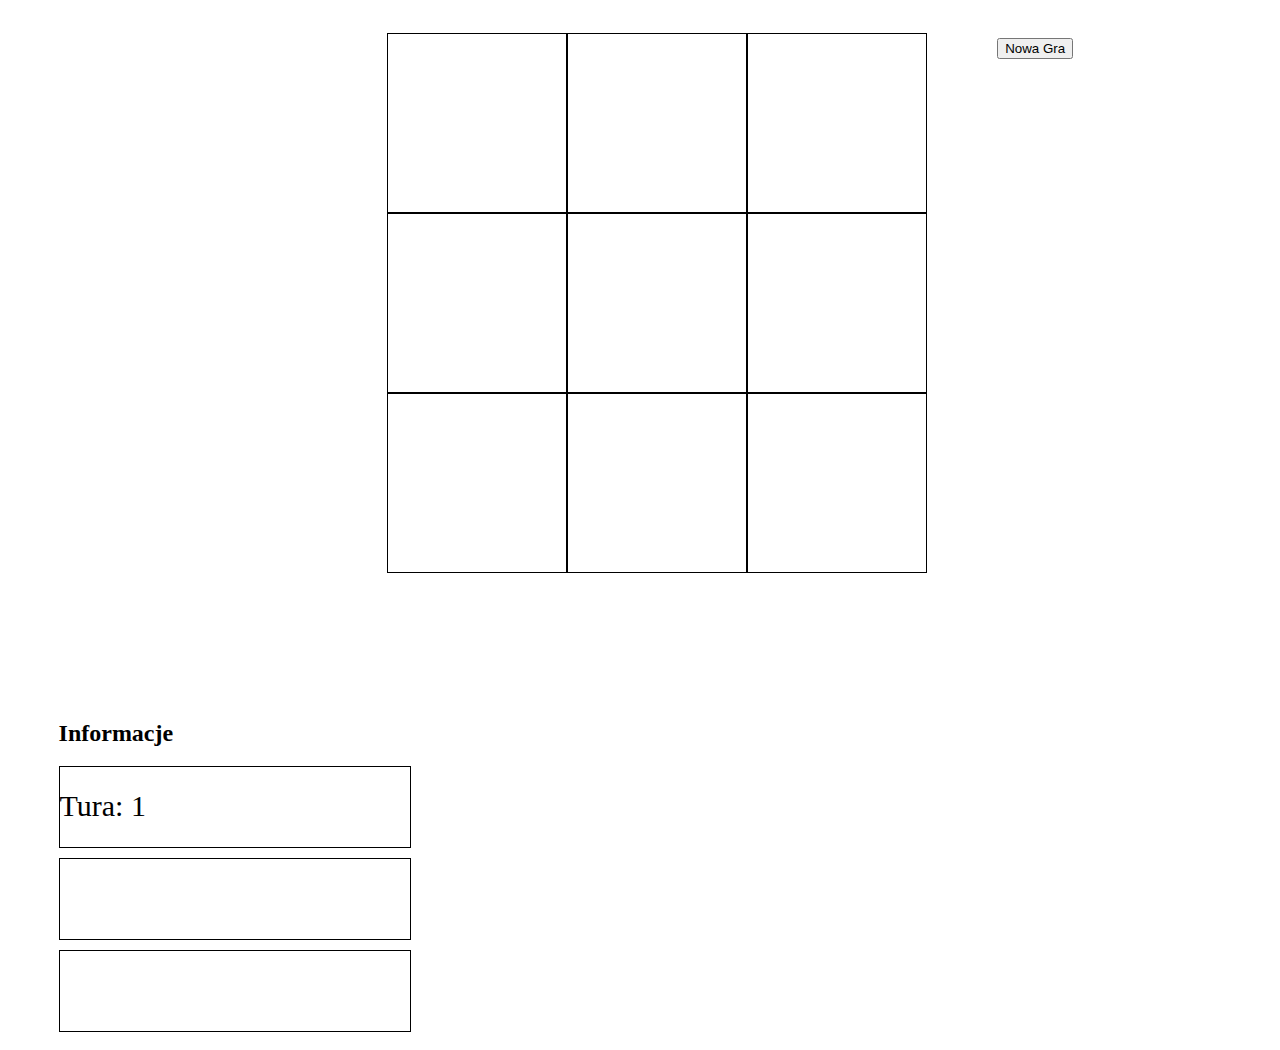
<file: Tic_Tac_Toe/index.html>
<!DOCTYPE html>
<html>
    <head>
        <title>Tic Tac Toe</title>
        <meta charset="UTF-8">
        <link rel="stylesheet" href="main.css">
    </head>
    <body>
        <div class="main">
            <div class="field">
                <button class="button-field" id="0" onclick="field('0')">
                    
                </button>
            </div>
            <div class="field">
                <button class="button-field" id="1" onclick="field('1')">
                    
                </button>
            </div>
            <div class="field">
                <button class="button-field"  id="2" onclick="field('2')">
                    
                </button>
            </div>


            <div class="field">
                <button class="button-field"  id="3" onclick="field('3')">
                    
                </button>
            </div>
            <div class="field">
                <button class="button-field"  id="4" onclick="field('4')">
                    
                </button>
            </div>
            <div class="field">
                <button class="button-field"  id="5" onclick="field('5')">
                    
                </button>
            </div>


            <div class="field">
                <button class="button-field"  id="6" onclick="field('6')">
                    
                </button>
            </div>
            <div class="field">
                <button class="button-field"  id="7" onclick="field('7')">
                    
                </button>
            </div>
            <div class="field">
                <button class="button-field"  id="8" onclick="field('8')">
                    
                </button>
            </div>

        </div>

        <div class="info-window">
            <h2>
                Informacje
            </h2>
            <div class="info-window-field">
                <p class="info-box-text" id="turn">

                </p>
            </div>
            <div class="info-window-field">
                <p class="info-box-text" id="used-field">

                </p>
            </div>
            <div class="info-window-field">
                <p class="info-box-text" id="winner">

                </p>
            </div>
        </div>

        <button class="new-game-btn" onclick="reset()">Nowa Gra</button>
        <script src="main.js"></script>
    </body>
</html>
</file>
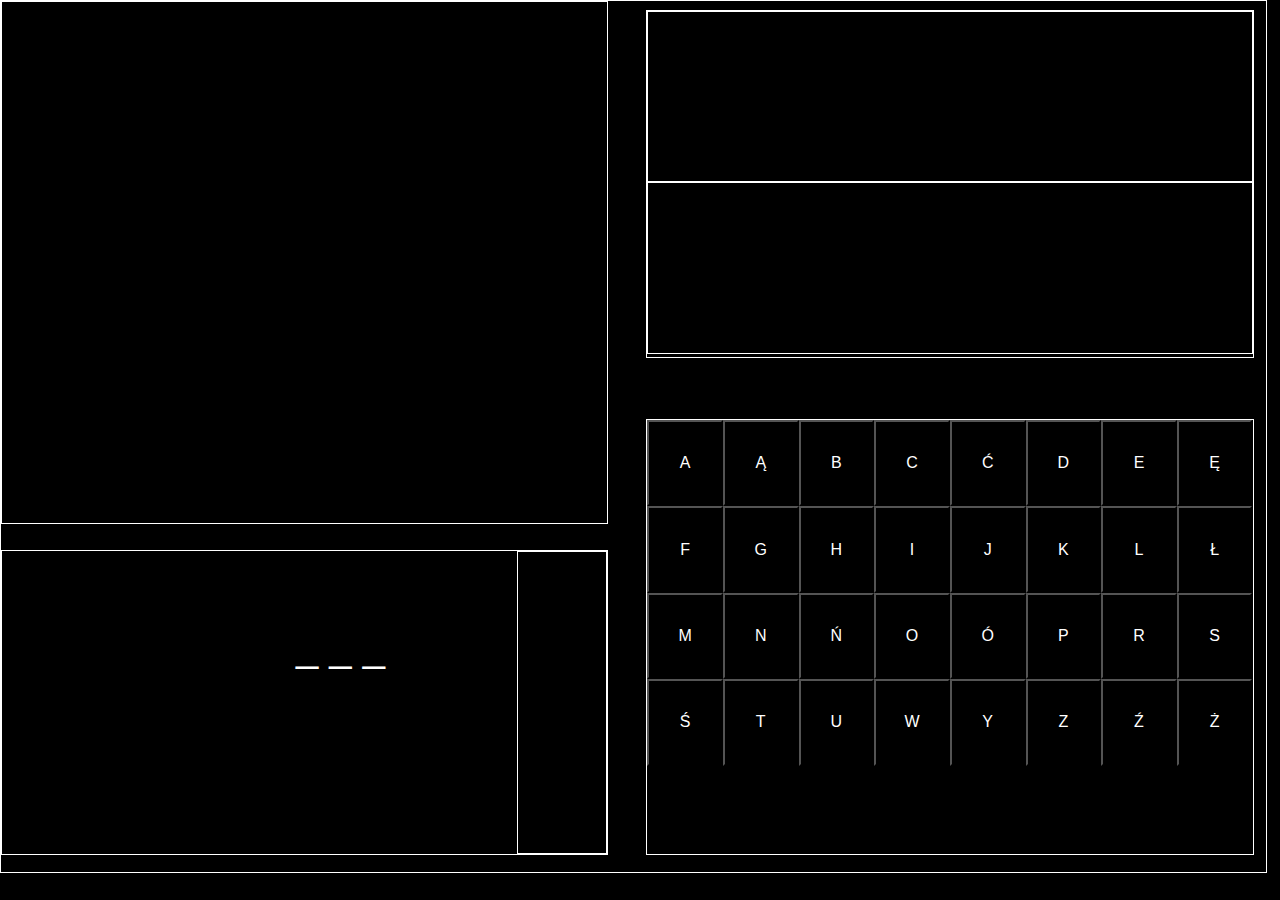
<file: Hangman/game.html>
<!DOCTYPE html>
<html>

<head>
    <title>Hangman</title>
    <link rel="stylesheet" href="../bootstrap-4.0.0-dist/css/bootstrap.min.css">
    <link rel="stylesheet" href="main.css">
    <meta charset="UTF-8">
    <meta author="Paweł Rosa">
</head>

<body>
    <div class="main">
        <!-- Wisielec -->
        <div class="hanger-area">
            <img class="hang" src="img/13.png" alt="Hangman" id="hangman_img">
        </div>

        <!-- Prawo Góra. Wykorzystane litery-->
        <div class="missed-letters">
            <div class="used-letters">
                <p class="use" id="missed_letters">

                </p>
            </div>
            <div class="info-letters">
                <p class="info" id="info2">

                </p>
            </div>
        </div>

        <!-- Ilość liter w haśle -->
        <div class="password">
            <div class="word" id="pass">

            </div>
            <div class="new_game">
                <button id="new_game_btn" onclick="new_game()">Nowa Gra</button>
            </div>
        </div>

        <!-- Klawiatura -->
        <div class="letters">
            <div class="letters-buttons">
                <div><button class="alphabet_btn" onclick="letter_print('A')" id="a">A</button></div>
                <div><button class="alphabet_btn" onclick="letter_print('Ą')" id="ą">Ą</button></div>
                <div><button class="alphabet_btn" onclick="letter_print('B')" id="b">B</button></div>
                <div><button class="alphabet_btn" onclick="letter_print('C')" id="c">C</button></div>
                <div><button class="alphabet_btn" onclick="letter_print('Ć')" id="ć">Ć</button></div>
                <div><button class="alphabet_btn" onclick="letter_print('D')" id="d">D</button></div>
                <div><button class="alphabet_btn" onclick="letter_print('E')" id="e">E</button></div>
                <div><button class="alphabet_btn" onclick="letter_print('Ę')" id="ę">Ę</button></div>

                <div><button class="alphabet_btn" onclick="letter_print('F')" id="f">F</button></div>
                <div><button class="alphabet_btn" onclick="letter_print('G')" id="g">G</button></div>
                <div><button class="alphabet_btn" onclick="letter_print('H')" id="h">H</button></div>
                <div><button class="alphabet_btn" onclick="letter_print('I')" id="i">I</button></div>
                <div><button class="alphabet_btn" onclick="letter_print('J')" id="j">J</button></div>
                <div><button class="alphabet_btn" onclick="letter_print('K')" id="k">K</button></div>
                <div><button class="alphabet_btn" onclick="letter_print('L')" id="l">L</button></div>
                <div><button class="alphabet_btn" onclick="letter_print('Ł')" id="ł">Ł</button></div>

                <div><button class="alphabet_btn" onclick="letter_print('M')" id="m">M</button></div>
                <div><button class="alphabet_btn" onclick="letter_print('N')" id="n">N</button></div>
                <div><button class="alphabet_btn" onclick="letter_print('Ń')" id="ń">Ń</button></div>
                <div><button class="alphabet_btn" onclick="letter_print('O')" id="o">O</button></div>
                <div><button class="alphabet_btn" onclick="letter_print('Ó')" id="ó">Ó</button></div>
                <div><button class="alphabet_btn" onclick="letter_print('P')" id="p">P</button></div>
                <div><button class="alphabet_btn" onclick="letter_print('R')" id="r">R</button></div>
                <div><button class="alphabet_btn" onclick="letter_print('S')" id="s">S</button></div>

                <div><button class="alphabet_btn" onclick="letter_print('Ś')" id="ś">Ś</button></div>
                <div><button class="alphabet_btn" onclick="letter_print('T')" id="t">T</button></div>
                <div><button class="alphabet_btn" onclick="letter_print('U')" id="u">U</button></div>
                <div><button class="alphabet_btn" onclick="letter_print('W')" id="w">W</button></div>
                <div><button class="alphabet_btn" onclick="letter_print('Y')" id="y">Y</button></div>
                <div><button class="alphabet_btn" onclick="letter_print('Z')" id="z">Z</button></div>
                <div><button class="alphabet_btn" onclick="letter_print('Ź')" id="ź">Ź</button></div>
                <div><button class="alphabet_btn" onclick="letter_print('Ż')" id="ż">Ż</button></div>
            </div>
        </div>
    </div>
    <!--<script type="text/javascript" src="passes.json"></script>-->
    <script type="text/javascript" src="script.js"></script>
</body>

</html>
</file>
<file: main.css>
.game_tiles{
    border: 1px solid black;
    margin-top: 20%;
    height: 200%;
    width: 100%;
    display: grid;
    grid-template-columns: repeat(2, 40%);
    grid-template-rows: repeat(2, 40%);
}

.tile{
    margin-top: 20%;
    margin-left: 30%;
    border: 2px solid black;
    border-radius: 15%;
    height: 90%;
    width: 90%;
}

.tile_photo{
    height: 70%;
}

.tile_name{
    border-top: 1px solid black;
    width: 100%;
    height: 30%;
    font-size: 20px;
    text-align: center;
}

a{
    color: black;
    text-decoration: none;
}

a:hover{
    color: black;
    text-decoration: none;
}
</file>
<file: Monopoly/css/main.css>
html {
  scroll-behavior: smooth;
  overflow-x: hidden;
  overflow-y: hidden;
}

/*Player Window*/
.player_1-tab {
  background-color: #ca1a1a;
  height: 113.7%;
  width: 100%;
  margin-left: 3%;
}

.player_2-tab {
  background-color: #33b6df;
  height: 113.7%;
  width: 100%;
  margin-left: -3%;
}

.player_3-tab {
  background-color: #41f55f;
  height: 100%;
  width: 100%;
}

.player_4-tab {
  background-color: #e4ff4b;
  height: 100%;
  width: 100%;
}

.player-name {
  font-size: 30px;
  font-weight: bold;
  color: white;
  text-align: center;
  width: 80%;
  margin-left: 10%;
}

.player-1-balance {
  font-size: 30px;
  font-weight: bold;
  border: 5px ridge #ca1a1a;
  background-color: #dbdbdb;
  text-align: center;
  margin-top: -7%;
  width: 80%;
  margin-left: 10%;
}

.player-2-balance {
  font-size: 30px;
  font-weight: bold;
  border: 5px ridge #33b6df;
  background-color: #dbdbdb;
  text-align: center;
  margin-top: -7%;
  width: 80%;
  margin-left: 10%;
}

.player-1 {
  border: 1px solid black;
  background-color: #ca1a1a;
  height: 70%;
  width: 50%;
  margin-top: 25%;
  margin-left: 25%;
}

.player-1-prop {
  height: 27%;
  width: 90%;
  margin-left: 5%;
  background-color: white;
  display: grid;
  grid-template-columns: repeat(1, 100%);
  grid-template-rows: repeat(2, 50%);
}

.prop-area-p1 {
  border: 1px solid black;
  display: grid;
  grid-template-rows: repeat(1, 100%);
  grid-template-columns: repeat(5, 20%);
}

.rail-4-cards {
  height: 90%;
  width: 90%;
  border: 1px solid black;
  margin: 10% 0% 0% 5%;
}

.rail-4-cards-head-top {
  border: 1px solid black;
  width: 100%;
  height: 12.5%;
  background-color: grey;
}

.rail-cards {
  border: 1px solid black;
  width: 100%;
  height: 12.5%;
  background-color: grey;
  margin-top: 10%;
}

.last-rail-card-head {
  border: 1px solid black;
  width: 100%;
  height: 12.5%;
  background-color: grey;
  margin-top: 10%;
  height: 25%;
}

.last-rail-card {
  border: 1px solid black;
  width: 100%;
  height: 55%;
}

.prop-3-cards {
  border: 1px solid black;
  height: 70%;
  width: 90%;
  margin: 10% 0% 0% 5%;
}

.prop-3-cards-head-top {
  border: 1px solid black;
  height: 15%;
  width: 102%;
  margin-left: -1%;
  background-color: grey;
}

.prop-3-cards-head {
  border: 1px solid black;
  height: 15%;
  width: 102%;
  margin-top: 12.5%;
  margin-left: -1%;
  background-color: grey;
}

.prop-2-cards {
  height: 50%;
  width: 90%;
  border: 1px solid black;
  margin: 10% 0% 0% 5%;
}

.prop-2-cards-head-top {
  border: 1px solid black;
  height: 15%;
  width: 102%;
  margin-left: -1%;
  background-color: grey;
}

.prop-2-cards-head {
  border: 1px solid black;
  height: 15%;
  width: 102%;
  margin-left: -1%;
  margin-top: 20%;
  background-color: grey;
}

.prison-out-area {
  border: 1px solid black;
  height: 8%;
  width: 90%;
  background-color: white;
  margin: 5% 0% 0% 5%;
}

.prison-out-card {
  border: 1px solid black;
  height: 90%;
  width: 40%;
  margin: 1% 0% 0% 5%;
}

.card-show-field {
  border: 1px solid black;
  height: 40%;
  width: 90%;
  background-color: white;
  margin: 5% 0% 0% 5%;
}

.card-area-main {
  border: 1px solid black;
  height: 93%;
  width: 90%;
  margin: 5% 0% 0% 5%;
}

.card-area-title {
  height: 15%;
  width: 90%;
  border: 1px solid black;
  margin: 3% 0% 0% 5%;
}

.card-area-title-text {
  color: #9b9b9b;
  width: 90%;
  height: 80%;
  text-align: center;
  margin: 2.5% 0% 0% 5%;
}

.card-area-taxes {
  border: 1px solid black;
  height: 50%;
  width: 90%;
  margin: 5% 0% 0% 5%;
}

.card-area-taxes-field {
  height: 16.7%;
  width: 100%;
}

.card-area-build-price {
  height: 22%;
  width: 90%;
  margin: -5% 0% 0% 5%;
  border: 1px solid black;
}

.card-area-tax-text {
  width: 50%;
  height: 100%;
  margin-top: -1%;
  float: left;
}

.card-area-tax-data {
  width: 30%;
  height: 100%;
  float: right;
  margin-top: -1%;
}
</file>
<file: Monopoly/css/board.css>
.board-holder {
  /*border: 1px solid black;*/
  height: 100%;
  width: 100%;
}

.buton {
  position: relative;
  margin-left: 35%;
  margin-top: 10%;
  transform: rotate(-45deg);
  display: inline;
}

.community {
  border: 1px solid black;
  height: 20%;
  width: 30%;
  transform: rotate(-45deg);
  margin: 12% 0% 0% 5%;
  display: block;
}

.chance {
  border: 1px solid black;
  height: 20%;
  width: 30%;
  transform: rotate(-45deg);
  margin: 12% 0% 0% 65%;
  display: block;
}

.board-outer {
  height: 116%;
  width: 80%;
  margin: 0% 0% 0% 10%;
  display: grid;
  grid-template-columns: repeat(13, 7.7%);
  grid-template-rows: repeat(13, 7%);
}

.board-field {
  border: 1px solid black;
  height: 100%;
  width: 100%;
}

.field {
  border: 1px solid black;
  height: 100%;
}

.inside-field {
  border: 1px solid black;
  grid-column: 3/12;
  grid-row: 3/12;
}

.top-left-corner-field {
  border: 1px solid black;
  grid-column: 1/3;
  grid-row: 1/3;
  position: relative;
}

.top-right-corner-field {
  border: 1px solid black;
  grid-column: 12/14;
  grid-row: 1/3;
  position: relative;
}

.bottom-left-corner-field {
  border: 1px solid black;
  grid-column: 1/3;
  grid-row: 12/14;
  position: relative;
}

.bottom-right-corner-field {
  border: 1px solid black;
  grid-column: 12/14;
  grid-row: 12/14;
  position: relative;
}

.top-row-field {
  border: 1px solid black;
  position: relative;
  grid-row: 1/3;
}

.left-side-field {
  border: 1px solid black;
  position: relative;
  grid-column: 1/3;
}

.right-side-field {
  border: 1px solid black;
  position: relative;
  grid-column: 12/14;
}

.bottom-row-field {
  border: 1px solid black;
  position: relative;
  grid-row: 12/14;
}

.brown-color {
  width: 103%;
  height: 25%;
  margin-top: -1%;
  margin-left: -2%;
  display: flex;
  border: 1px solid black;
  background-color: brown;
}

.light-blue-color {
  width: 103%;
  height: 25%;
  margin-top: -1%;
  margin-left: -2%;
  display: flex;
  border: 1px solid black;
  background-color: lightblue;
}

.black-color-B {
  width: 103%;
  height: 25%;
  margin-top: -1%;
  margin-left: -2%;
  display: flex;
  border: 1px solid black;
  background-color: black;
}

.black-color-L {
  width: 25%;
  height: 103%;
  float: right;
  margin-top: -1%;
  margin-right: -1%;
  border: 1px solid black;
  background-color: black;
}

.pink-color {
  width: 25%;
  height: 103%;
  float: right;
  margin-top: -1%;
  margin-right: -1%;
  border: 1px solid black;
  background-color: pink;
}

.orange-color {
  width: 25%;
  height: 103%;
  float: right;
  margin-top: -1%;
  margin-right: -1%;
  border: 1px solid black;
  background-color: orange;
}

.black-color-R {
  width: 25%;
  height: 103%;
  float: left;
  margin-top: -1%;
  margin-left: -1%;
  border: 1px solid black;
  background-color: black;
}

.blue-color {
  width: 25%;
  height: 103%;
  float: left;
  margin-top: -1%;
  margin-left: -1%;
  border: 1px solid black;
  background-color: blue;
}

.green-color {
  width: 25%;
  height: 103%;
  float: left;
  margin-top: -1%;
  margin-left: -1%;
  border: 1px solid black;
  background-color: green;
}

.black-color-T {
  width: 103%;
  height: 25%;
  margin-top: -1%;
  margin-left: -2%;
  display: flex;
  border: 1px solid black;
  background-color: black;
}

.red-color {
  width: 103%;
  height: 25%;
  margin-top: -1%;
  margin-left: -2%;
  display: flex;
  border: 1px solid black;
  background-color: red;
}

.yellow-color {
  width: 103%;
  height: 25%;
  margin-top: -1%;
  margin-left: -2%;
  display: flex;
  border: 1px solid black;
  background-color: yellow;
}

.text {
  font-size: 11px;
  font-weight: bold;
}

.text-2 {
  font-size: 15px;
  margin-top: -12%;
  width: 40%;
  float: left;
}

.pawn-place-1-R {
  height: 50%;
  width: 25%;
  position: absolute;
  margin-top: -27%;
  margin-left: 75%;
}

.pawn-place-2-R {
  height: 50%;
  width: 25%;
  position: absolute;
  margin-top: -4%;
  margin-left: 75%;
}

.pawn-place-1-L {
  height: 50%;
  width: 25%;
  position: absolute;
  margin-top: -27%;
  margin-left: 45%;
}

.pawn-place-2-L {
  height: 50%;
  width: 25%;
  position: absolute;
  margin-top: -7%;
  margin-left: 45%;
}

.pawn-place-1-T {
  height: 25%;
  width: 50%;
  margin-top: 25%;
  position: absolute;
}

.pawn-place-2-T {
  height: 25%;
  width: 50%;
  margin-top: 25%;
  position: absolute;
  margin-left: 50%;
}

.pawn-place-1-B {
  height: 25%;
  width: 50%;
  margin-top: 25%;
  position: absolute;
}

.pawn-place-2-B {
  height: 25%;
  width: 50%;
  margin-top: 25%;
  position: absolute;
  margin-left: 50%;
}

.chance-S {
  height: 150%;
  width: 40%;
  border: 1px solid black;
  transform: rotate(-90deg);
  margin-top: -10.5%;
  margin-left: 12%;
  text-align: center;
  font-size: 60px;
}

.chance-TB {
  border: 1px solid black;
  height: 55%;
  width: 98%;
  text-align: center;
  font-size: 45px;
}

.chest-area-left {
  border: 1px solid black;
  height: 120%;
  width: 40%;
  margin: -4% 0% 0% 45%;
  transform: rotate(90deg);
  position: relative;
}

.chest-area-right {
  border: 1px solid black;
  height: 120%;
  width: 40%;
  margin: -5% 0% 0% 15%;
  transform: rotate(-90deg);
  position: relative;
}

.electric-field {
  border: 1px solid black;
  height: 120%;
  width: 40%;
  margin: -4% 0% 0% 45%;
  transform: rotate(90deg);
  position: relative;
}

.luxury-tax {
  border: 1px solid black;
  height: 120%;
  width: 40%;
  margin: -5% 0% 0% 15%;
  transform: rotate(-90deg);
  position: relative;
}

.special {
  border: 1px solid black;
  height: 55%;
  width: 98%;
  text-align: center;
  font-size: 20px;
}

.start-arrow-main {
  border: 1px solid black;
  width: 60%;
  height: 10%;
  background-color: red;
  margin: 20% 0% 0% 10%;
}

.start-arrow-top {
  border: 1px solid black;
  width: 25%;
  height: 10%;
  background-color: red;
  margin: -14% 0% 0% 5%;
  transform: rotate(-45deg);
}

.start-arrow-bottom {
  border: 1px solid black;
  width: 25%;
  height: 10%;
  background-color: red;
  transform: rotate(45deg);
  margin: 5% 0% 0% 5%;
}

.start-text {
  margin-left: 5%;
}

.jail-main {
  border: 1px solid black;
  height: 70%;
  width: 70%;
  margin: -1% 0% 0% 30%;
  background-color: orange;
}

.jail-box {
  height: 60%;
  width: 75%;
  border: 1px solid black;
  background-color: white;
  margin: 15% 0% 0% 12%;
  transform: rotate(35deg);
}

.jail-bar {
  border: 1px solid black;
  background-color: grey;
  height: 100%;
  width: 10%;
  float: left;
  margin-left: 12%;
}

.go-jail-main {
  border: 1px solid black;
  height: 70%;
  width: 70%;
  margin: 27% 0% 0% 0%;
}

.parking-main {
  height: 70%;
  width: 70%;
  margin: 21% 0% 0% 35%;
  position: relative;
  transform: rotate(-45deg);
}

.parking-roof {
  background-color: red;
  width: 60%;
  height: 30%;
  border-top-left-radius: 40%;
  border-top-right-radius: 40%;
  position: absolute;
  border: 1px solid black;
  border-bottom: none;
  margin: -10% 0% 0% 15%;
}

.parking-window {
  background-color: white;
  width: 70%;
  height: 60%;
  border-top-left-radius: 40%;
  border-top-right-radius: 40%;
  position: absolute;
  margin: 15% 0% 0% 15%;
  border: 1px solid black;
}

.parking-bottom {
  height: 35%;
  width: 70%;
  background-color: red;
  border: 1px solid black;
  border-top-left-radius: 30%;
  border-top-right-radius: 30%;
  position: absolute;
  margin: 13% 0% 0% 10%;
}

.spare-wheel {
  width: 40%;
  height: 90%;
  border: 1px solid black;
  position: absolute;
  background-color: white;
  border-radius: 50%;
  margin: -10% 0% 0% 30%;
}

.spare-wheel-center {
  height: 70%;
  width: 70%;
  border: 3.5px solid black;
  position: absolute;
  border-radius: 50%;
  background-color: white;
  margin: 15% 0% 0% 15%;
}

.left-wheel {
  position: absolute;
  border: 1px solid black;
  background-color: white;
  height: 30%;
  width: 10%;
  border-radius: 25%;
  margin: 35% 0% 0% 10%;
  z-index: -1;
}

.right-wheel {
  position: absolute;
  border: 1px solid black;
  background-color: white;
  height: 31%;
  width: 10.5%;
  border-radius: 25%;
  margin: 35% 0% 0% 69%;
  z-index: -1;
}

.info-box {
  border: 1px solid black;
  height: 65%;
  width: 50%;
  position: absolute;
  margin-top: 2.5%;
  margin-left: 2%;
  background-color: white;
  display: none;
}

.info-box-color {
  border: 1px solid black;
  width: 100%;
  height: 20%;
}

.info-box-name {
  width: 100%;
  height: 25%;
  margin-top: 5%;
}

.info-box-value {
  border-bottom: 1px solid black;
  width: 100%;
  height: 25%;
  margin-top: 5%;
}

.info-box-title {
  height: 70%;
  width: 20%;
  display: block;
  font-size: 35px;
  margin: 5% 0% 0% 10%;
}

.info-box-text {
  width: 60%;
  height: 20%;
  display: block;
  margin: -10% 0% 0% 30%;
}

.info-box-btn-action {
  width: 20%;
  height: 10%;
  margin: 2.5% 0% 0% 15%;
}

.info-box-btn-pass {
  width: 20%;
  height: 10%;
  margin: 2.5% 0% 0% 30%;
}

.chance-box {
  border: 1px solid black;
  height: 65%;
  width: 50%;
  position: absolute;
  margin-top: 2.5%;
  margin-left: 2%;
  background-color: white;
  display: none;
}

.chance-box-title {
  border: 1px solid black;
  width: 100%;
  height: 20%;
  display: none;
  position: absolute;
}

.chance-box-content {
  border: 1px solid black;
  width: 100%;
  height: 60%;
  display: none;
  position: absolute;
  margin-top: 16.5%;
}

.chance-box-pass {
  border: 1px solid black;
  width: 100%;
  height: 20%;
  display: none;
  position: absolute;
  margin-top: 66.7%;
}

.chance-box-btn-pass {
  height: 50%;
  width: 20%;
  margin: 4% 0% 0% 40%;
}

.chance-box-title-text {
  border: 1px solid black;
  height: 100%;
  width: 100%;
  text-align: center;
  font-size: 40px;
}

.chance-box-content-text {
  border: 1px solid black;
  height: 80%;
  width: 85%;
  margin: 5% 0% 0% 7%;
}

.chest-box {
  border: 1px solid black;
  height: 65%;
  width: 50%;
  position: absolute;
  margin-top: 2.5%;
  margin-left: 2%;
  background-color: white;
  display: none;
}

.chest-box-title {
  border: 1px solid black;
  width: 100%;
  height: 20%;
  display: none;
  position: absolute;
}

.chest-box-content {
  border: 1px solid black;
  width: 100%;
  height: 60%;
  display: none;
  position: absolute;
  margin-top: 16.5%;
}

.chest-box-pass {
  border: 1px solid black;
  width: 100%;
  height: 20%;
  display: none;
  position: absolute;
  margin-top: 66.7%;
}

.chest-box-btn-pass {
  height: 50%;
  width: 20%;
  margin: 4% 0% 0% 40%;
}

.chest-box-title-text {
  border: 1px solid black;
  height: 100%;
  width: 100%;
  text-align: center;
  font-size: 40px;
}

.chest-box-content-text {
  border: 1px solid black;
  height: 80%;
  width: 85%;
  margin: 5% 0% 0% 7%;
}

.tax-box {
  border: 1px solid black;
  height: 65%;
  width: 50%;
  position: absolute;
  margin-top: 2.5%;
  margin-left: 2%;
  background-color: white;
  display: none;
}

.tax-box-title {
  border: 1px solid black;
  width: 100%;
  height: 20%;
  display: none;
  position: absolute;
}

.tax-box-content {
  border: 1px solid black;
  width: 100%;
  height: 60%;
  display: none;
  position: absolute;
  margin-top: 16.5%;
}

.tax-box-pass {
  border: 1px solid black;
  width: 100%;
  height: 20%;
  display: none;
  position: absolute;
  margin-top: 66.7%;
}

.tax-box-btn-pass {
  height: 50%;
  width: 20%;
  margin: 4% 0% 0% 40%;
  margin-left: 20%;
}

.tax-box-btn-pass-2 {
  height: 50%;
  width: 20%;
  margin: 4% 0% 0% 40%;
  margin-left: 5%;
  width: 35%;
}

.tax-box-title-text {
  border: 1px solid black;
  height: 100%;
  width: 100%;
  text-align: center;
  font-size: 40px;
}

.tax-box-content-text {
  border: 1px solid black;
  height: 80%;
  width: 85%;
  margin: 5% 0% 0% 7%;
}

.prison-box {
  border: 1px solid black;
  height: 65%;
  width: 50%;
  position: absolute;
  margin-top: 2.5%;
  margin-left: 2%;
  background-color: white;
  display: none;
}

.prison-box-title {
  border: 1px solid black;
  width: 100%;
  height: 20%;
  display: none;
  position: absolute;
}

.prison-box-content {
  border: 1px solid black;
  width: 100%;
  height: 60%;
  display: none;
  position: absolute;
  margin-top: 16.5%;
}

.prison-box-action {
  border: 1px solid black;
  width: 100%;
  height: 20%;
  display: none;
  position: absolute;
  margin-top: 66.7%;
}

.prison-box-title-text {
  border: 1px solid black;
  height: 100%;
  width: 100%;
  text-align: center;
  font-size: 40px;
}

.prison-box-content-text {
  border: 1px solid black;
  height: 80%;
  width: 85%;
  margin: 5% 0% 0% 7%;
}

.prison-btn {
  margin-left: 9%;
  margin-top: 4%;
}

.sold-main {
  border: 1px solid black;
  height: 65%;
  width: 50%;
  position: absolute;
  margin-top: 2.5%;
  margin-left: 2%;
  background-color: white;
  display: none;
}

.sold-title {
  border: 1px solid black;
  width: 100%;
  height: 20%;
  display: none;
  position: absolute;
}

.sold-title-text {
  border: 1px solid black;
  height: 100%;
  width: 100%;
  text-align: center;
  font-size: 40px;
}

.sold-content {
  border: 1px solid black;
  width: 100%;
  height: 80%;
  position: absolute;
  margin-top: 16.5%;
}

.sell-text-area {
  border: 1px solid black;
  width: 85%;
  height: 100%;
  float: left;
}

.sell-btn-area {
  border: 1px solid black;
  width: 15%;
  height: 100%;
  margin-top: 0%;
  float: left;
}

.sell-btn {
  height: 100%;
  width: 15%;
  float: left;
}

.sold-position {
  border: 1px solid black;
}

.dice-1 {
  height: 15%;
  width: 10%;
  position: absolute;
  border: 1px solid black;
  margin: -12% 0% 0% 40%;
}

.dice-2 {
  height: 15%;
  width: 10%;
  position: absolute;
  border: 1px solid black;
  margin: 6% 0% 0% 5%;
}

.dice-point {
  height: 25%;
  width: 25%;
  border-radius: 50%;
  border: 1px solid black;
  background-color: black;
}

.dice-1-point {
  height: 100%;
  width: 100%;
  margin: 35% 0% 0% 38%;
  display: none;
}

.dice-2-point {
  height: 100%;
  width: 100%;
  border: 1px solid black;
  display: none;
  display: none;
}

.dice-3-point {
  height: 100%;
  width: 100%;
  border: 1px solid black;
  display: none;
  display: none;
}

.dice-4-point {
  height: 100%;
  width: 100%;
  border: 1px solid black;
  display: none;
  display: none;
}

.dice-5-point {
  height: 100%;
  width: 100%;
  border: 1px solid black;
  display: none;
  display: none;
}

.dice-6-point {
  height: 100%;
  width: 100%;
  border: 1px solid black;
  display: none;
  display: none;
}

.house-bottom-top {
  border: 1px solid black;
  background-color: #1ed85c;
  display: none;
  width: 24%;
  height: 100%;
  margin-left: 3%;
}

.house-side {
  border: 1px solid black;
  background-color: #1ed85c;
  display: none;
  height: 24%;
  width: 100%;
  margin-top: 3%;
}

.hotel-bottom-top {
  border: 1px solid black;
  width: 50%;
  height: 100%;
  display: none;
  background-color: #ee5555;
  margin-left: 25%;
}

.hotel-side {
  border: 1px solid black;
  width: 100%;
  height: 50%;
  display: none;
  background-color: #ee5555;
  margin-top: 40%;
}
</file>
<file: Tic_Tac_Toe/main.css>
.main{
    width: 540px;
    height: 540px;
    /*border: 1px solid black;*/
    margin: 2% 0% 0% 30%;
    float: left;
}

.field{
    width: 178px;
    height: 178px;
    border: 1px solid black;
    float: left;
    text-align: center;
}

.field-text{
    margin-top: 15%;
    font-size: 100px;
}

.button-field{
    background-color: white;
    color: black;
    width: 100%;
    height: 100%;
    border: none;
    font-size: 100px;
}

.info-window{
    height: 350px;
    width: 400px;
    /*border: 1px solid black;*/
    margin-top: 10%;
    margin-left: 4%;
    float: left;
}

.info-window-field{
    border: 1px solid black;
    margin-top: 10px;
    height: 80px;
    width: 350px;
}
.info-box-text{
    margin-top: 22px;
    font-size: 30px;
}

.new-game-btn{
    margin-top: 30px;
    margin-left: 70px;
}
</file>
<file: Hangman/main.css>
body{
    background-color: #000000;
}

/*Game Page Start*/
.main{
    width: 99%;
    height: 97%;
    border: 1px solid white;
    position: absolute;
}

.hanger-area{
    color: white;
    width: 48%;
    height: 60%;
    border: 1px solid white;
    position: relative;
}

.missed-letters{
    color: white;
    width: 48%;
    height: 40%;
    border: 1px solid white;
    position: absolute;
    left: 51%;
    bottom: 59%;
}

.password{
    color: white;
    border: 1px solid white;
    width: 48%;
    height: 35%;
    position: relative;
    top: 3%;
    justify-items: center;
}

.letters{
    color: white;
    border: 1px solid white;
    width: 48%;
    height: 50%;
    position: relative;
    left: 51%;
    top: -47%;
}

.letters-buttons{
    display: grid;
    grid-template-columns: repeat(8, 12.5%);
    grid-template-rows: repeat(4, 72%);
    color: white;
}

.alphabet_btn{
    background-color: black;
    color: white;
    text-align: center;
    height: 100%;
    width: 100%;
}

.used-letters{
    color: white;
    border: 1px solid white;
    height: 49.5%;
    width: 100%;
}

.info-letters{
    color: white;
    border: 1px solid white;
    height: 49.5%;
    width: 100%;
}

.info{
    color: white;
    font-size: 220%;
    margin: 7% 0% 0% 0%;
    text-align: center;
}

.use{
    margin-top: 2%;
    font-size: 150%;
}

.pass_word{
    float: left;
    text-align: center;
}

.word{
    text-align: center;
    margin-left: 10%;
    margin-top: 11%;
    font-size: 40px;
}

.new_game{
    float: right;
    width: 15%;
    height: 100%;
    border: 1px solid white;
    margin-top: -11%;
    display: inline;
}

#new_game_btn{
    background-color: black;
    color: white;
    text-align: center;
    height: 100%;
    width: 100%;
    display: none;
}

/*Welcome Page Start*/

.self{
    color: black;
    border: 1px solid white;
    height: 50%;
    width: 33%;
    margin-left: 35%;
    margin-top: 70%;
}

.rand{
    border: 1px solid white;
    height: 50%;
    width: 33%;
    margin-left: 35%;
    margin-top: 70%;

}

.hang{
    width: 100%;
    height: 100%;
}
</file>
